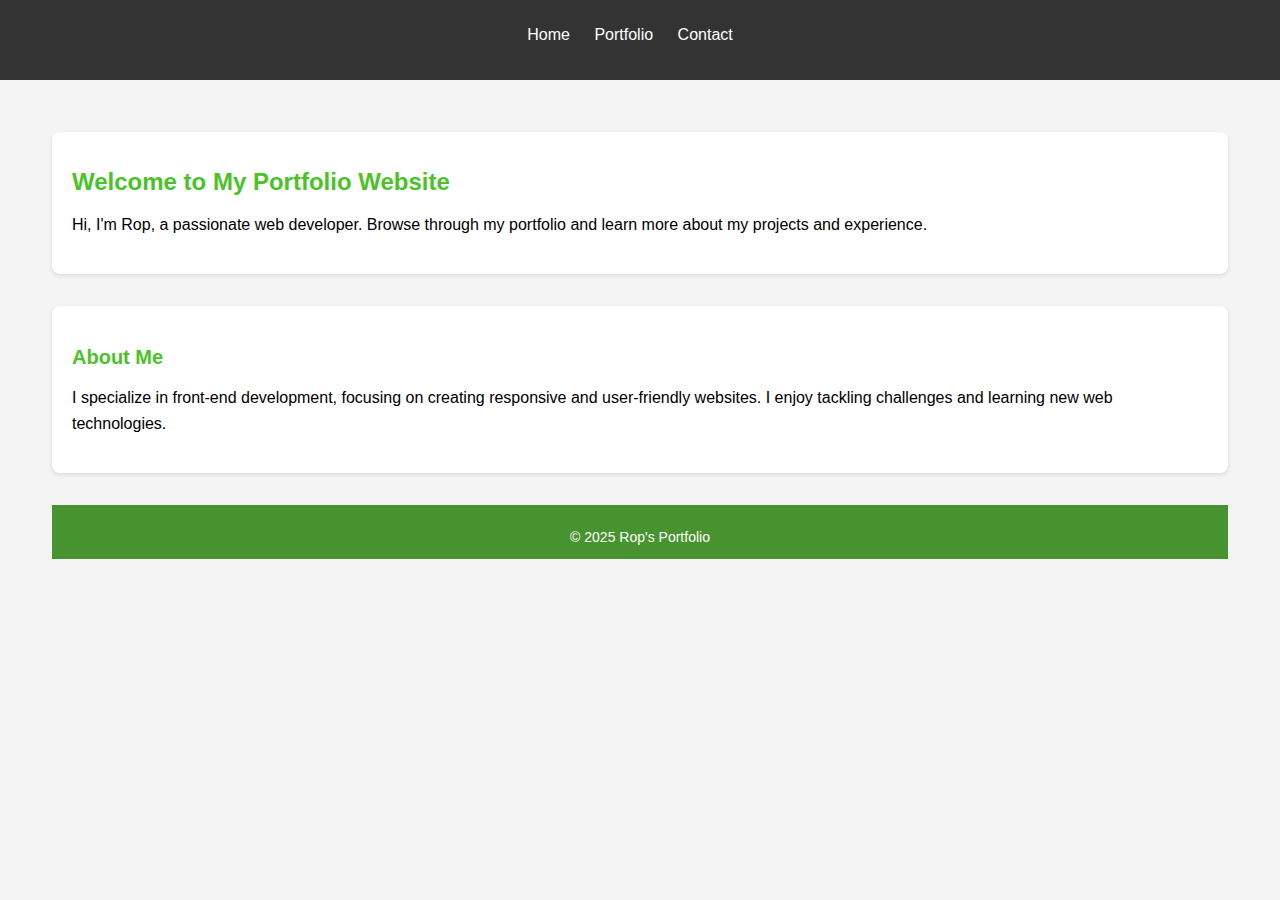
<file: index.html>
<!DOCTYPE html>
<html lang="en">
<head>
    <meta charset="UTF-8">
    <meta name="viewport" content="width=device-width, initial-scale=1.0">
    <title>Home - My Portfolio</title>
    <link rel="stylesheet" href="styles.css">
</head>
<body>
    <header>
        <nav>
            <ul>
                <li><a href="index.html">Home</a></li>
                <li><a href="portfolio.html">Portfolio</a></li>
                <li><a href="contact.html">Contact</a></li>
            </ul>
        </nav>
    </header>

    <main>
        <section id="intro">
            <h1>Welcome to My Portfolio Website</h1>
            <p>Hi, I'm Rop, a passionate web developer. Browse through my portfolio and learn more about my projects and experience.</p>
        </section>

        <section id="about">
            <h2>About Me</h2>
            <p>I specialize in front-end development, focusing on creating responsive and user-friendly websites. I enjoy tackling challenges and learning new web technologies.</p>
        </section>
        <footer>
            <p>&copy; 2025 Rop's Portfolio</p>
        </footer>
    </main>
</body>
</html>
</file>
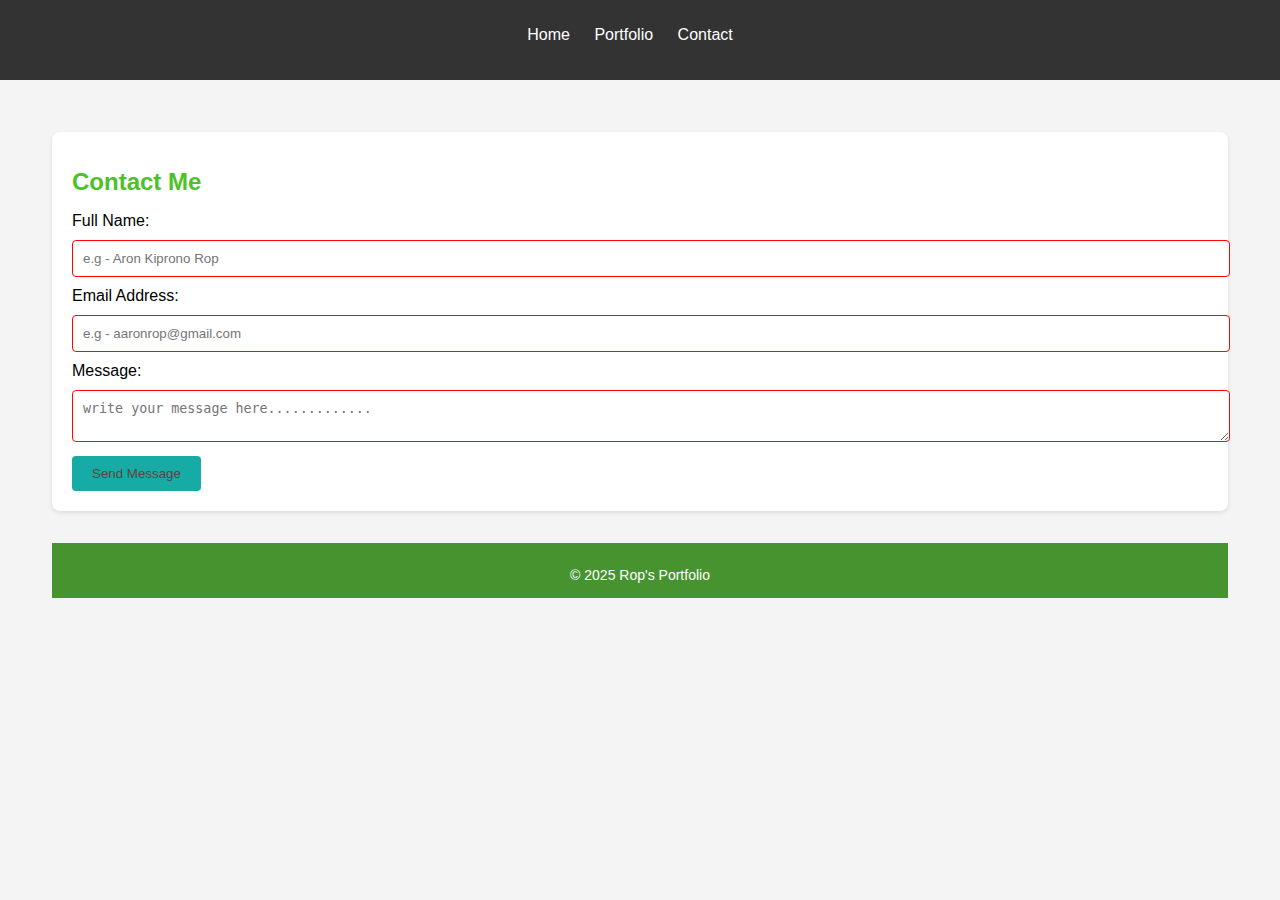
<file: contact.html>
<!DOCTYPE html>
<html lang="en">
<head>
    <meta charset="UTF-8">
    <meta name="viewport" content="width=device-width, initial-scale=1.0">
    <title>Contact - My Portfolio</title>
    <link rel="stylesheet" href="/styles.css">
</head>
<body>
    <header>
        <nav>
            <ul>
                <li><a href="/index.html">Home</a></li>
                <li><a href="/portfolio.html">Portfolio</a></li>
                <li><a href="/contact.html">Contact</a></li>
            </ul>
        </nav>
    </header>

    <main>
        <section id="contact-form">
            <h1>Contact Me</h1>
            <form action="submit_form.php" method="POST">
                <label for="name">Full Name:</label>
                <input type="text" id="name" name="name" placeholder="e.g - Aron Kiprono Rop">

                <label for="email">Email Address:</label>
                <input type="email" id="email" name="email" placeholder="e.g - aaronrop@gmail.com" required>

                <label for="message">Message:</label>
                <textarea id="message" name="message" placeholder="write your message here............." required></textarea>

                <button type="submit">Send Message</button>
            </form>
        </section>

        <footer>
            <p>&copy; 2025 Rop's Portfolio</p>
        </footer>
    </main>
</body>
</html>
</file>
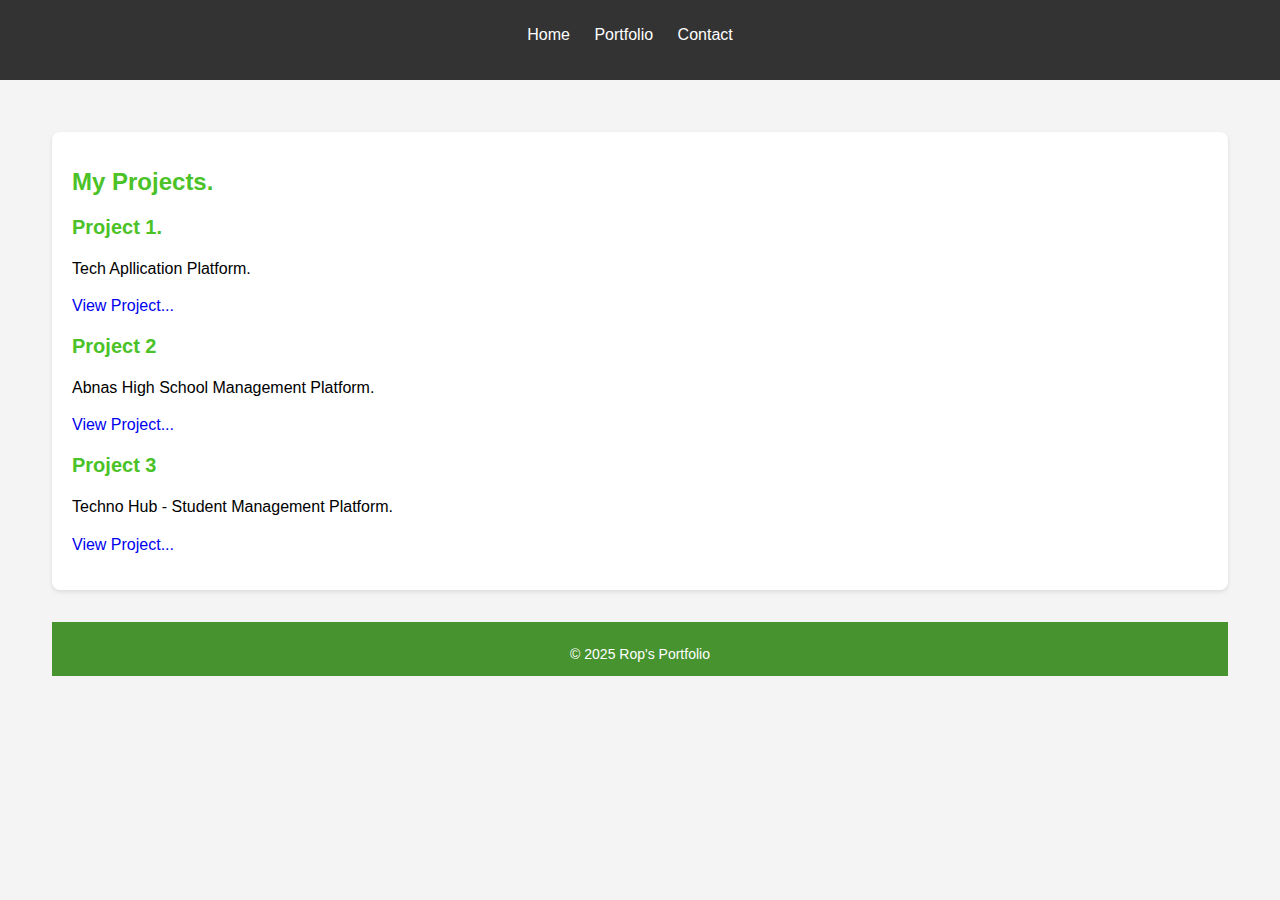
<file: portfolio.html>
<!DOCTYPE html>
<html lang="en">
<head>
    <meta charset="UTF-8">
    <meta name="viewport" content="width=device-width, initial-scale=1.0">
    <title>Portfolio - My Portfolio</title>
    <link rel="stylesheet" href="styles.css">
</head>
<body>
    <header>
        <nav>
            <ul>
                <li><a href="index.html">Home</a></li>
                <li><a href="portfolio.html">Portfolio</a></li>
                <li><a href="contact.html">Contact</a></li>
            </ul>
        </nav>
    </header>

    <main>
        <section id="portfolio">
            <h1>My Projects.</h1>
            <ul>
                <li>
                    <h2>Project 1.</h2>
                    <p>Tech Apllication Platform.</p>
                    <a href="/project1.html" style="text-decoration: none;">View Project...</a>
                </li>
                <li>
                    <h2>Project 2</h2>
                    <p> Abnas High School Management Platform.</p>
                    <a href="/project2.html" style="text-decoration: none;">View Project...</a>
                </li>
                <li>
                    <h2>Project 3</h2>
                    <p> Techno Hub - Student Management Platform.</p>
                    <a href="/project3.html" style="text-decoration: none;">View Project...</a>
                </li>
            </ul>
        </section>

        <footer>
            <p>&copy; 2025 Rop's Portfolio</p>
        </footer>
    </main>
</body>
</html>
</file>
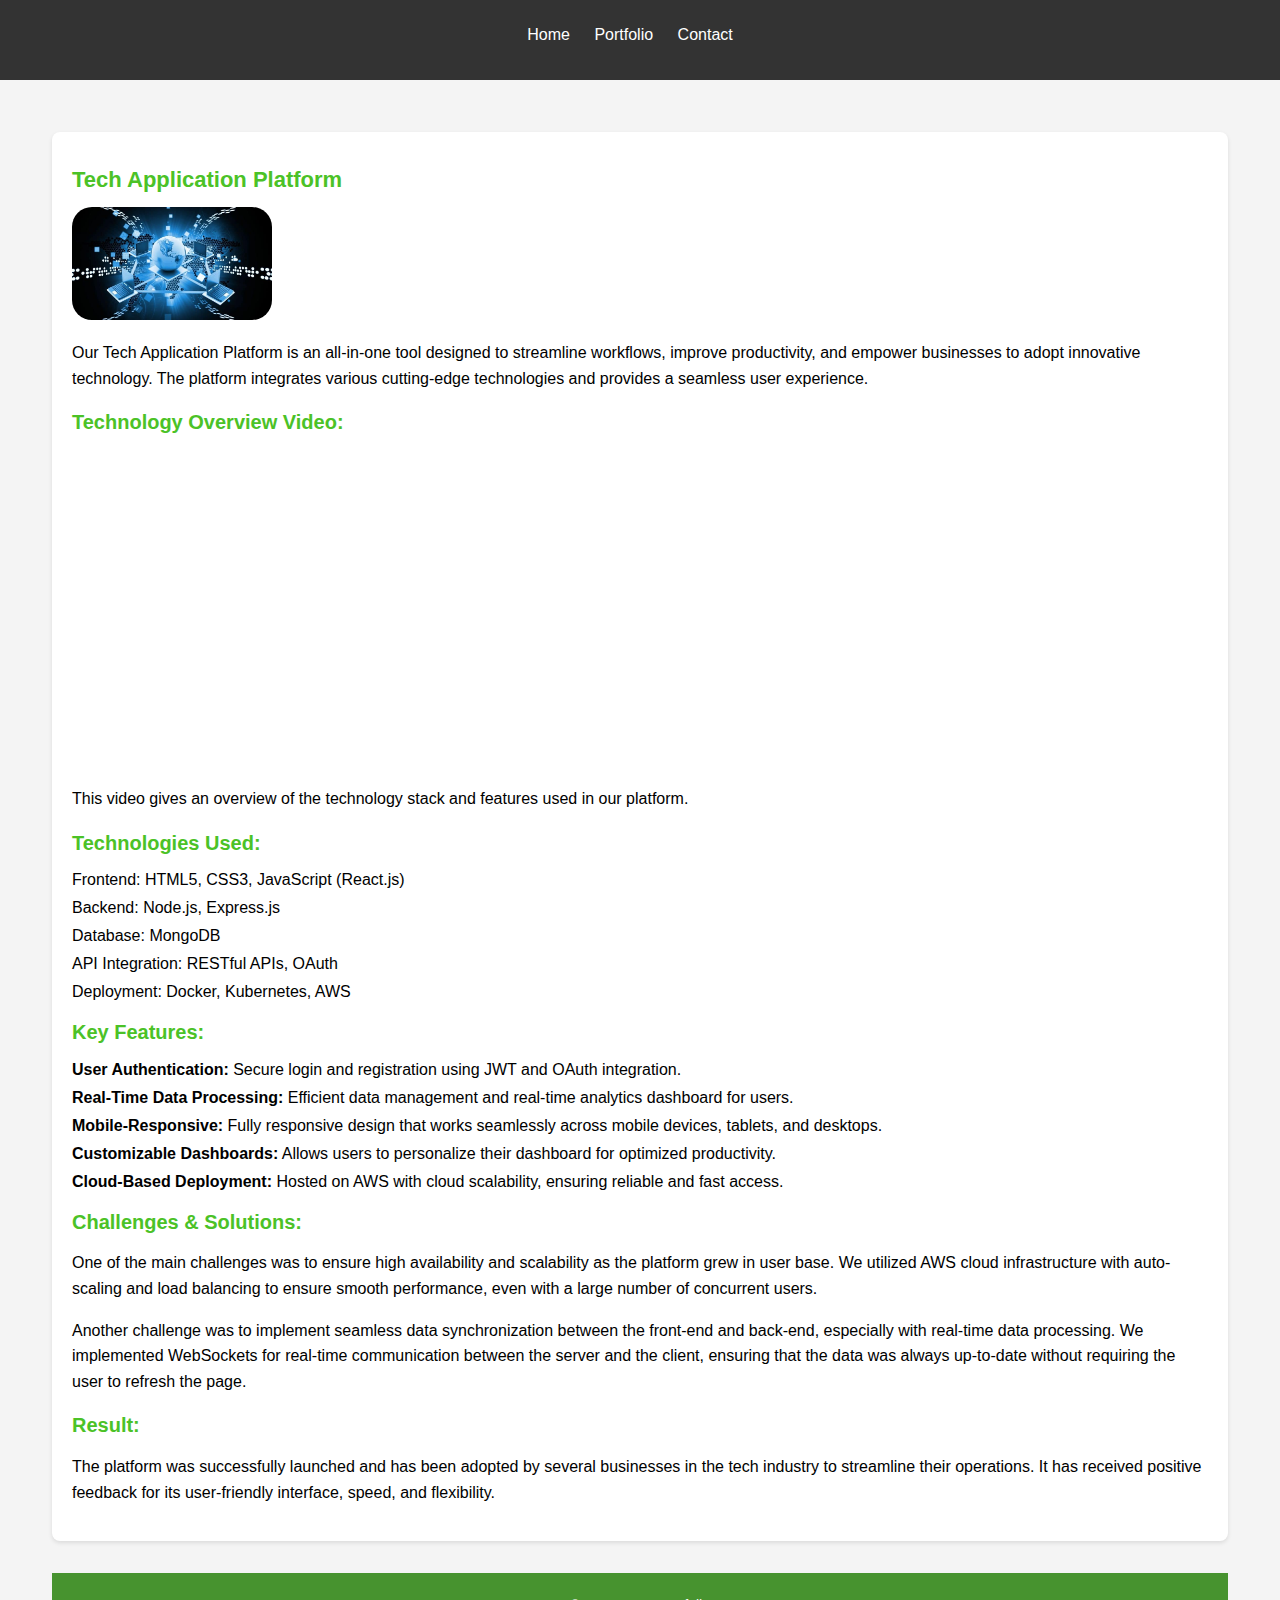
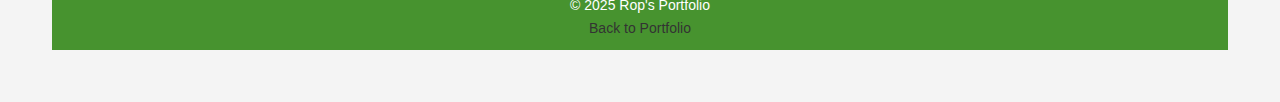
<file: project1.html>
<!DOCTYPE html>
<html lang="en">
<head>
    <meta charset="UTF-8">
    <meta name="viewport" content="width=device-width, initial-scale=1.0">
    <title>Project 1 - Tech Application Platform</title>
    <link rel="stylesheet" href="/styles.css">
</head>
<body>
    <header>
        <nav>
            <ul>
                <li><a href="index.html">Home</a></li>
                <li><a href="portfolio.html">Portfolio</a></li>
                <li><a href="contact.html">Contact</a></li>
            </ul>
        </nav>
    </header>

    <main>
        <section id="project-details">
            <h1 style="font-size: 22px; text-align: left;">Tech Application Platform</h1>
            <img src="/technology.jpg" alt="Tech Application Platform Image" style="width:100%; max-width:200px; border-radius: 20px;">
            <p>Our Tech Application Platform is an all-in-one tool designed to streamline workflows, improve productivity, and empower businesses to adopt innovative technology. The platform integrates various cutting-edge technologies and provides a seamless user experience.</p>

            <h2>Technology Overview Video:</h2>
            <iframe width="560" height="315" src="https://www.youtube.com/embed/xzxI-7mWVCI?si=Lw_IuO2lahqI574e" title="YouTube video player" frameborder="0" allow="accelerometer; autoplay; clipboard-write; encrypted-media; gyroscope; picture-in-picture; web-share" referrerpolicy="strict-origin-when-cross-origin" allowfullscreen></iframe>
            <p>This video gives an overview of the technology stack and features used in our platform.</p>

            <h2>Technologies Used:</h2>
            <ul>
                <li>Frontend: HTML5, CSS3, JavaScript (React.js)</li>
                <li>Backend: Node.js, Express.js</li>
                <li>Database: MongoDB</li>
                <li>API Integration: RESTful APIs, OAuth</li>
                <li>Deployment: Docker, Kubernetes, AWS</li>
            </ul>

            <h2>Key Features:</h2>
            <ul>
                <li><strong>User Authentication:</strong> Secure login and registration using JWT and OAuth integration.</li>
                <li><strong>Real-Time Data Processing:</strong> Efficient data management and real-time analytics dashboard for users.</li>
                <li><strong>Mobile-Responsive:</strong> Fully responsive design that works seamlessly across mobile devices, tablets, and desktops.</li>
                <li><strong>Customizable Dashboards:</strong> Allows users to personalize their dashboard for optimized productivity.</li>
                <li><strong>Cloud-Based Deployment:</strong> Hosted on AWS with cloud scalability, ensuring reliable and fast access.</li>
            </ul>

            <h2>Challenges & Solutions:</h2>
            <p>One of the main challenges was to ensure high availability and scalability as the platform grew in user base. We utilized AWS cloud infrastructure with auto-scaling and load balancing to ensure smooth performance, even with a large number of concurrent users.</p>
            <p>Another challenge was to implement seamless data synchronization between the front-end and back-end, especially with real-time data processing. We implemented WebSockets for real-time communication between the server and the client, ensuring that the data was always up-to-date without requiring the user to refresh the page.</p>

            <h2>Result:</h2>
            <p>The platform was successfully launched and has been adopted by several businesses in the tech industry to streamline their operations. It has received positive feedback for its user-friendly interface, speed, and flexibility.</p>
        </section>

        <footer>
            <p>&copy; 2025 Rop's Portfolio</p>
            <p><a href="portfolio.html">Back to Portfolio</a></p>
        </footer>
    </main>
</body>
</html>
</file>
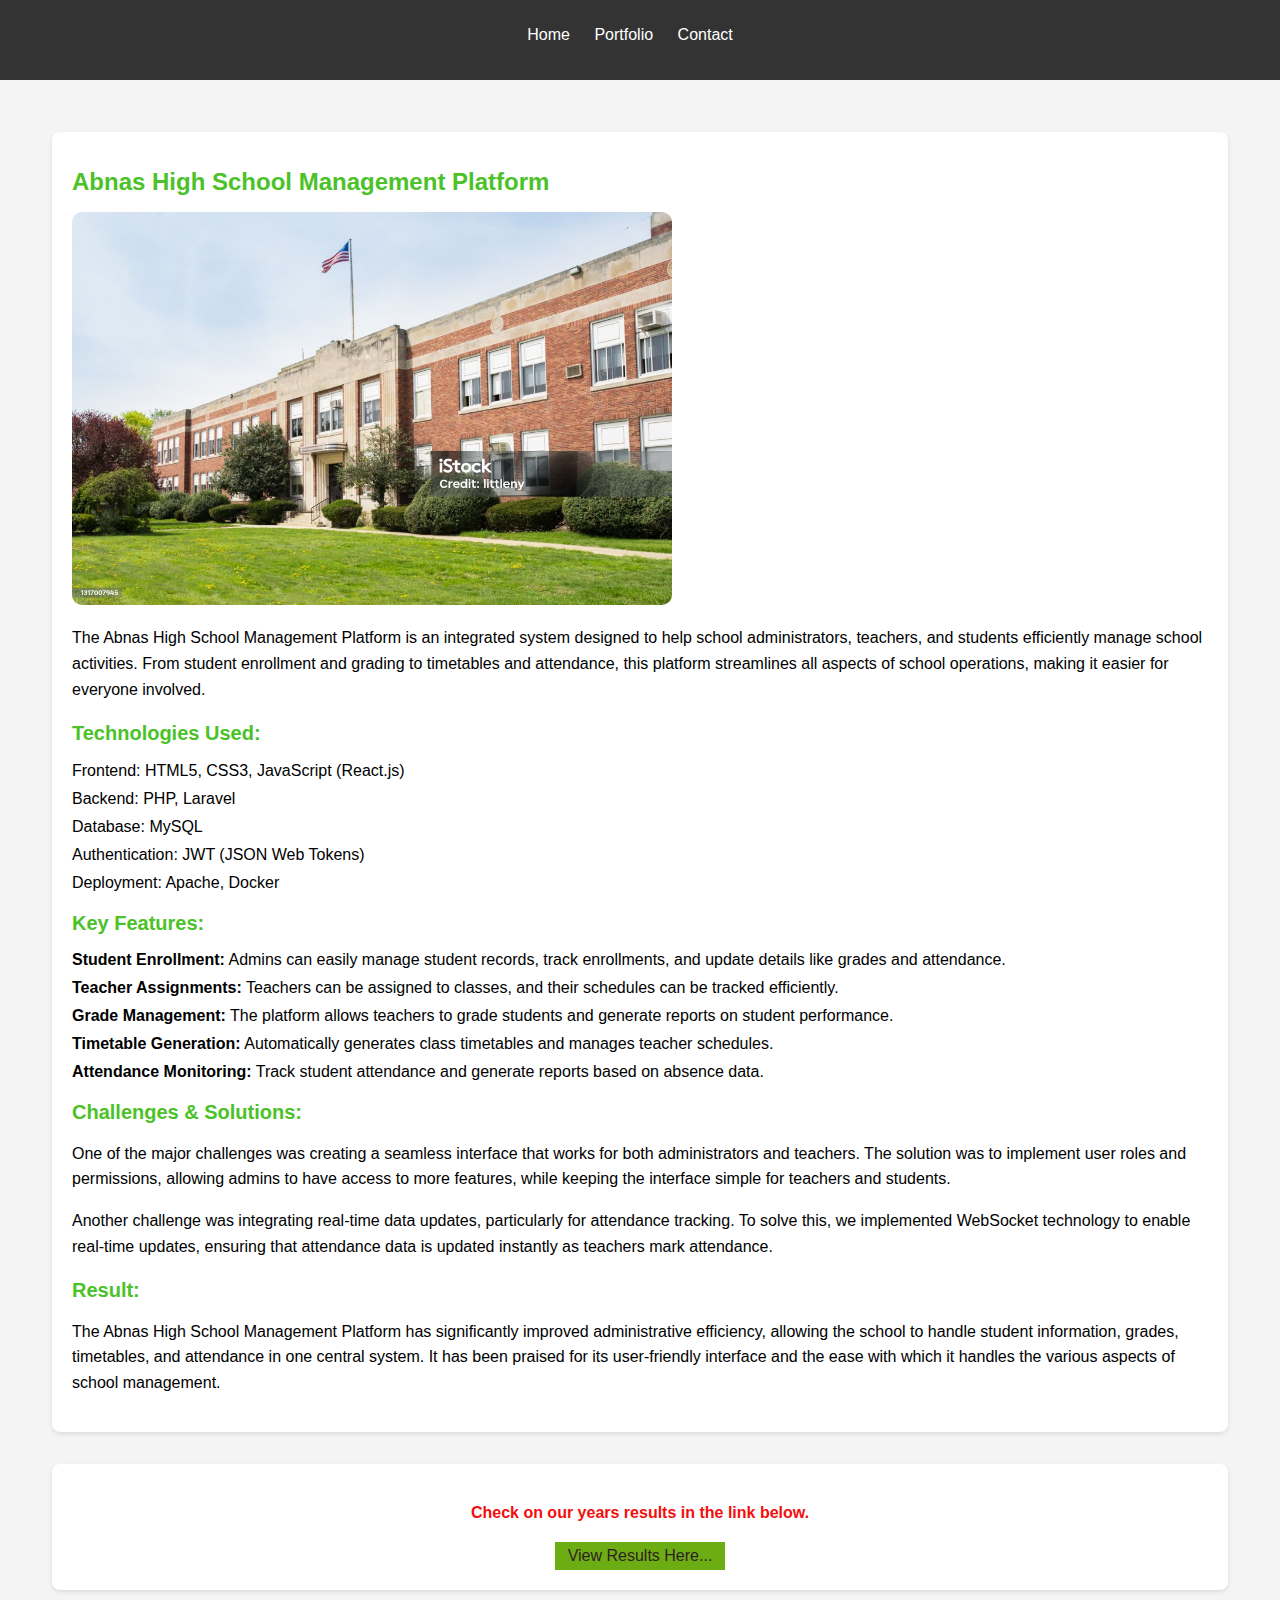
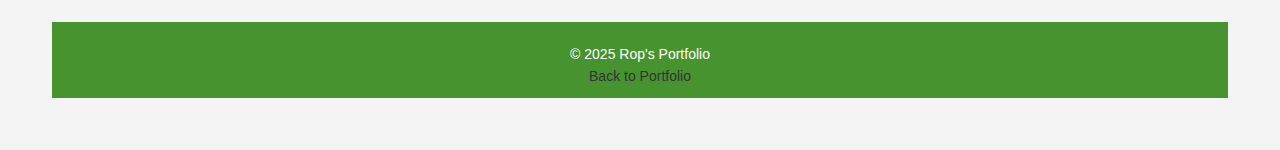
<file: project2.html>
<!DOCTYPE html>
<html lang="en">
<head>
    <meta charset="UTF-8">
    <meta name="viewport" content="width=device-width, initial-scale=1.0">
    <title>Project 2 - Abnas High School Management Platform</title>
    <link rel="stylesheet" href="/styles.css">
</head>
<body>
    <header>
        <nav>
            <ul>
                <li><a href="index.html">Home</a></li>
                <li><a href="portfolio.html">Portfolio</a></li>
                <li><a href="contact.html">Contact</a></li>
            </ul>
        </nav>
    </header>

    <main>
        <section id="project-details">
            <h1>Abnas High School Management Platform</h1>
            <img src="/abnas.jpg" alt="Abnas High School Management Platform Image" style="width:100%; max-width:600px; border-radius: 10px;">
            <p>The Abnas High School Management Platform is an integrated system designed to help school administrators, teachers, and students efficiently manage school activities. From student enrollment and grading to timetables and attendance, this platform streamlines all aspects of school operations, making it easier for everyone involved.</p>

            <h2>Technologies Used:</h2>
            <ul>
                <li>Frontend: HTML5, CSS3, JavaScript (React.js)</li>
                <li>Backend: PHP, Laravel</li>
                <li>Database: MySQL</li>
                <li>Authentication: JWT (JSON Web Tokens)</li>
                <li>Deployment: Apache, Docker</li>
            </ul>

            <h2>Key Features:</h2>
            <ul>
                <li><strong>Student Enrollment:</strong> Admins can easily manage student records, track enrollments, and update details like grades and attendance.</li>
                <li><strong>Teacher Assignments:</strong> Teachers can be assigned to classes, and their schedules can be tracked efficiently.</li>
                <li><strong>Grade Management:</strong> The platform allows teachers to grade students and generate reports on student performance.</li>
                <li><strong>Timetable Generation:</strong> Automatically generates class timetables and manages teacher schedules.</li>
                <li><strong>Attendance Monitoring:</strong> Track student attendance and generate reports based on absence data.</li>
            </ul>

            <h2>Challenges & Solutions:</h2>
            <p>One of the major challenges was creating a seamless interface that works for both administrators and teachers. The solution was to implement user roles and permissions, allowing admins to have access to more features, while keeping the interface simple for teachers and students.</p>
            <p>Another challenge was integrating real-time data updates, particularly for attendance tracking. To solve this, we implemented WebSocket technology to enable real-time updates, ensuring that attendance data is updated instantly as teachers mark attendance.</p>

            <h2>Result:</h2>
            <p>The Abnas High School Management Platform has significantly improved administrative efficiency, allowing the school to handle student information, grades, timetables, and attendance in one central system. It has been praised for its user-friendly interface and the ease with which it handles the various aspects of school management.</p>
        </section>
        <section>
            <h3 style="font-family: Arial, sans-serif; font-size: 1rem; color: #f30e0e; text-align: center; margin: 20px 0;">Check on our years results in the link below.</h3>
            <a href="results.html" target="_blank" style="display: block; margin: 0 auto; width: 150px; padding: 5px 10px; background-color: #6dad14; color: rgb(48, 33, 33); text-decoration: none; text-align: center;">View Results Here...</a>
        </section>

        <footer>
            <p>&copy; 2025 Rop's Portfolio</p>
            <p><a href="portfolio.html">Back to Portfolio</a></p>
        </footer>
    </main>
</body>
</html>
</file>
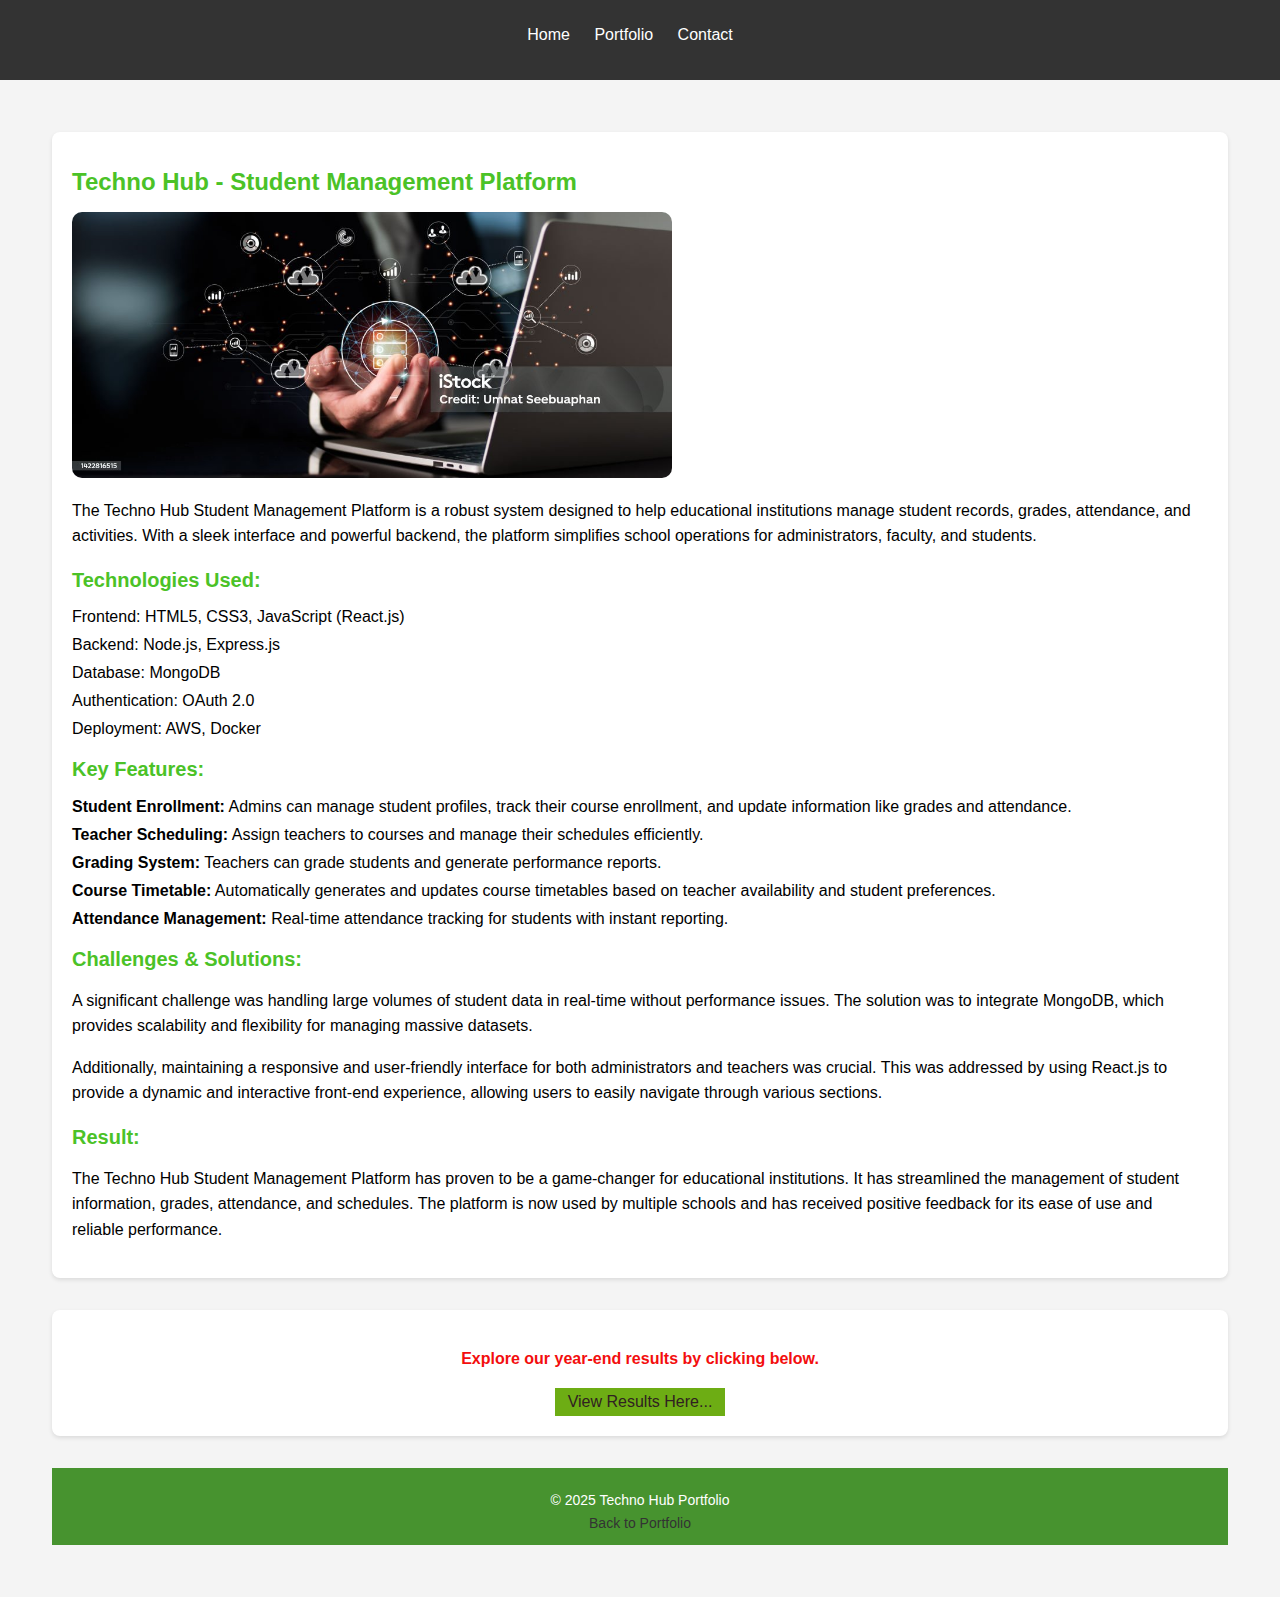
<file: project3.html>
<!DOCTYPE html>
<html lang="en">
<head>
    <meta charset="UTF-8">
    <meta name="viewport" content="width=device-width, initial-scale=1.0">
    <title>Techno Hub - Student Management Platform</title>
    <link rel="stylesheet" href="/styles.css">
</head>
<body>
    <header>
        <nav>
            <ul>
                <li><a href="index.html">Home</a></li>
                <li><a href="portfolio.html">Portfolio</a></li>
                <li><a href="contact.html">Contact</a></li>
            </ul>
        </nav>
    </header>

    <main>
        <section id="project-details">
            <h1>Techno Hub - Student Management Platform</h1>
            <img src="/technohub.jpg" alt="Techno Hub Student Management Platform Image" style="width:100%; max-width:600px; border-radius: 10px;">
            <p>The Techno Hub Student Management Platform is a robust system designed to help educational institutions manage student records, grades, attendance, and activities. With a sleek interface and powerful backend, the platform simplifies school operations for administrators, faculty, and students.</p>

            <h2>Technologies Used:</h2>
            <ul>
                <li>Frontend: HTML5, CSS3, JavaScript (React.js)</li>
                <li>Backend: Node.js, Express.js</li>
                <li>Database: MongoDB</li>
                <li>Authentication: OAuth 2.0</li>
                <li>Deployment: AWS, Docker</li>
            </ul>

            <h2>Key Features:</h2>
            <ul>
                <li><strong>Student Enrollment:</strong> Admins can manage student profiles, track their course enrollment, and update information like grades and attendance.</li>
                <li><strong>Teacher Scheduling:</strong> Assign teachers to courses and manage their schedules efficiently.</li>
                <li><strong>Grading System:</strong> Teachers can grade students and generate performance reports.</li>
                <li><strong>Course Timetable:</strong> Automatically generates and updates course timetables based on teacher availability and student preferences.</li>
                <li><strong>Attendance Management:</strong> Real-time attendance tracking for students with instant reporting.</li>
            </ul>

            <h2>Challenges & Solutions:</h2>
            <p>A significant challenge was handling large volumes of student data in real-time without performance issues. The solution was to integrate MongoDB, which provides scalability and flexibility for managing massive datasets.</p>
            <p>Additionally, maintaining a responsive and user-friendly interface for both administrators and teachers was crucial. This was addressed by using React.js to provide a dynamic and interactive front-end experience, allowing users to easily navigate through various sections.</p>

            <h2>Result:</h2>
            <p>The Techno Hub Student Management Platform has proven to be a game-changer for educational institutions. It has streamlined the management of student information, grades, attendance, and schedules. The platform is now used by multiple schools and has received positive feedback for its ease of use and reliable performance.</p>
        </section>
        <section>
            <h3 style="font-family: Arial, sans-serif; font-size: 1rem; color: #f30e0e; text-align: center; margin: 20px 0;">Explore our year-end results by clicking below.</h3>
            <a href="results.html" target="_blank" style="display: block; margin: 0 auto; width: 150px; padding: 5px 10px; background-color: #6dad14; color: rgb(48, 33, 33); text-decoration: none; text-align: center;">View Results Here...</a>
        </section>

        <footer>
            <p>&copy; 2025 Techno Hub Portfolio</p>
            <p><a href="portfolio.html">Back to Portfolio</a></p>
        </footer>
    </main>
</body>
</html>
</file>
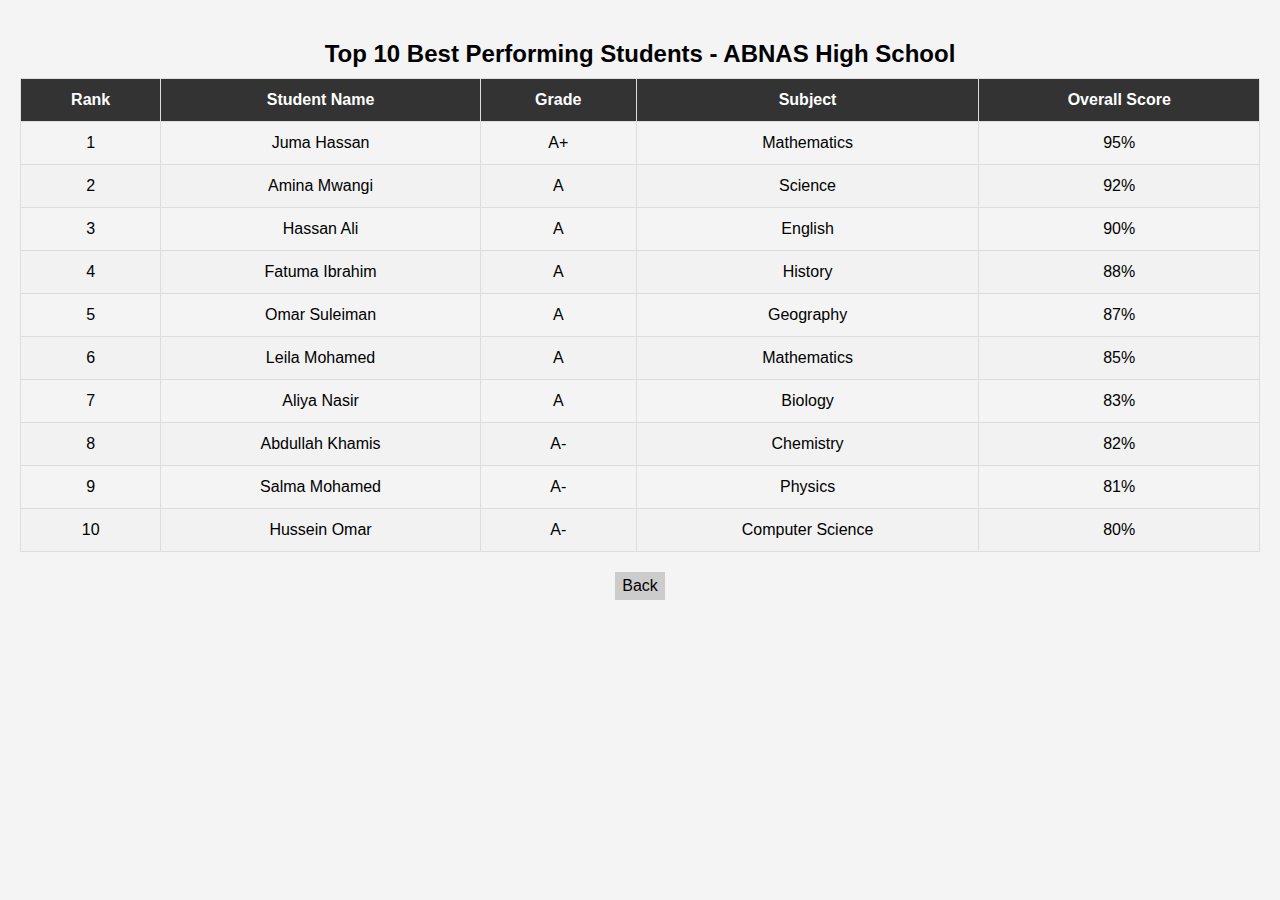
<file: results.html>
<!DOCTYPE html>
<html lang="en">
<head>
    <meta charset="UTF-8">
    <meta name="viewport" content="width=device-width, initial-scale=1.0">
    <title>Top 10 Best Performing Students - ABNAS High School</title>
    <style>
        body {
            font-family: Arial, sans-serif;
            margin: 0;
            padding: 20px;
            background-color: #f4f4f4;
        }
        table {
            width: 100%;
            margin: 20px 0;
            border-collapse: collapse;
        }
        table, th, td {
            border: 1px solid #ddd;
        }
        th, td {
            padding: 12px;
            text-align: center;
        }
        th {
            background-color: #333;
            color: white;
        }
        caption {
            font-size: 1.5rem;
            margin-bottom: 10px;
            font-weight: bold;
        }
        tr:nth-child(even) {
            background-color: #f2f2f2;
        }
        tr:hover {
            background-color: #ddd;
        }
    </style>
</head>
<body>
    <table>
        <caption>Top 10 Best Performing Students - ABNAS High School</caption>
        <thead>
            <tr>
                <th>Rank</th>
                <th>Student Name</th>
                <th>Grade</th>
                <th>Subject</th>
                <th>Overall Score</th>
            </tr>
        </thead>
        <tbody>
            <tr>
                <td>1</td>
                <td>Juma Hassan</td>
                <td>A+</td>
                <td>Mathematics</td>
                <td>95%</td>
            </tr>
            <tr>
                <td>2</td>
                <td>Amina Mwangi</td>
                <td>A</td>
                <td>Science</td>
                <td>92%</td>
            </tr>
            <tr>
                <td>3</td>
                <td>Hassan Ali</td>
                <td>A</td>
                <td>English</td>
                <td>90%</td>
            </tr>
            <tr>
                <td>4</td>
                <td>Fatuma Ibrahim</td>
                <td>A</td>
                <td>History</td>
                <td>88%</td>
            </tr>
            <tr>
                <td>5</td>
                <td>Omar Suleiman</td>
                <td>A</td>
                <td>Geography</td>
                <td>87%</td>
            </tr>
            <tr>
                <td>6</td>
                <td>Leila Mohamed</td>
                <td>A</td>
                <td>Mathematics</td>
                <td>85%</td>
            </tr>
            <tr>
                <td>7</td>
                <td>Aliya Nasir</td>
                <td>A</td>
                <td>Biology</td>
                <td>83%</td>
            </tr>
            <tr>
                <td>8</td>
                <td>Abdullah Khamis</td>
                <td>A-</td>
                <td>Chemistry</td>
                <td>82%</td>
            </tr>
            <tr>
                <td>9</td>
                <td>Salma Mohamed</td>
                <td>A-</td>
                <td>Physics</td>
                <td>81%</td>
            </tr>
            <tr>
                <td>10</td>
                <td>Hussein Omar</td>
                <td>A-</td>
                <td>Computer Science</td>
                <td>80%</td>
            </tr>
        </tbody>
    </table>
    <footer>
        <section>
            <a href="/" style="display: block; margin: 20px auto; width: 50px; padding: 5px 0px; background-color: #ccc; color: #050101; text-decoration: none; text-align: center;">Back</a>
        </section>
    </footer>
</body>
</html>
</file>
<file: styles.css>
/* styles.css */
body {
    font-family: Arial, sans-serif;
    margin: 0;
    padding: 0;
    background-color: #f4f4f4;
}

header {
    background-color: #333;
    color: white;
    padding: 1rem;
    text-align: center;
}

header nav ul {
    list-style-type: none;
    padding: 0;
}

header nav ul li {
    display: inline;
    margin-right: 20px;
}

header nav ul li a {
    color: white;
    text-decoration: none;
}

footer {
    background-color: #47932f;
    color: white;
    text-align: center;
    padding: 1rem;
    position: relative;
    width: 130;
    bottom: 0;
}

footer p {
    position: relative;
    top: 5px;
    margin: 0;
}

main {
    padding: 2rem;
}

h1, h2 {
    color: #4bc227;
}

section {
    margin-bottom: 2rem;
}

#contact-form input, #contact-form textarea {
    width: 100%;
    padding: 10px;
    margin: 10px 0;
    border: 1px solid #ff0404;
    border-radius: 4px;
}

#contact-form button {
    padding: 10px 20px;
    background-color: #17aba6;
    color: rgb(98, 65, 65);
    border: none;
    border-radius: 4px;
    cursor: pointer;
}

#contact-form button:hover {
    background-color: #555;
}

/* General reset and styles for project */
body {
    font-family: Arial, sans-serif;
    margin: 0;
    padding: 0;
    background-color: #f4f4f4;
}

header {
    background-color: #333;
    color: white;
    padding: 10px;
}

header nav ul {
    list-style-type: none;
    padding: 0;
    text-align: center;
}

header nav ul li {
    display: inline-block;
    margin-right: 20px;
}

header nav ul li a {
    color: white;
    text-decoration: none;
}

main {
    margin: 20px;
}

section {
    background-color: white;
    padding: 20px;
    border-radius: 8px;
    box-shadow: 0 2px 4px rgba(0, 0, 0, 0.1);
}

h1 {
    font-size: 24px;
    text-align: left;
}

h2 {
    font-size: 20px;
    margin-top: 20px;
}

p {
    line-height: 1.6;
}

ul {
    list-style-type: none;
    padding-left: 0;
}

ul li {
    margin-bottom: 10px;
}

img {
    width: 100%;
    height: auto;
    max-width: 100%;
    border-radius: 20px;
}

iframe {
    width: 100%;
    max-width: 560px;
    height: auto;
    aspect-ratio: 16 / 9;
}

footer {
    text-align: center;
    margin-top: 30px;
    font-size: 14px;
}

footer a {
    text-decoration: none;
    color: #333;
}

/* Mobile-first styles */
@media only screen and (max-width: 768px) {
    header nav ul li {
        display: block;
        margin-bottom: 10px;
    }

    header nav ul li a {
        font-size: 18px;
    }

    h1 {
        font-size: 22px;
    }

    iframe {
        max-width: 100%;
    }
}

@media only screen and (max-width: 480px) {
    h1 {
        font-size: 20px;
    }

    footer {
        font-size: 12px;
    }

    section {
        padding: 15px;
    }
}
</file>
